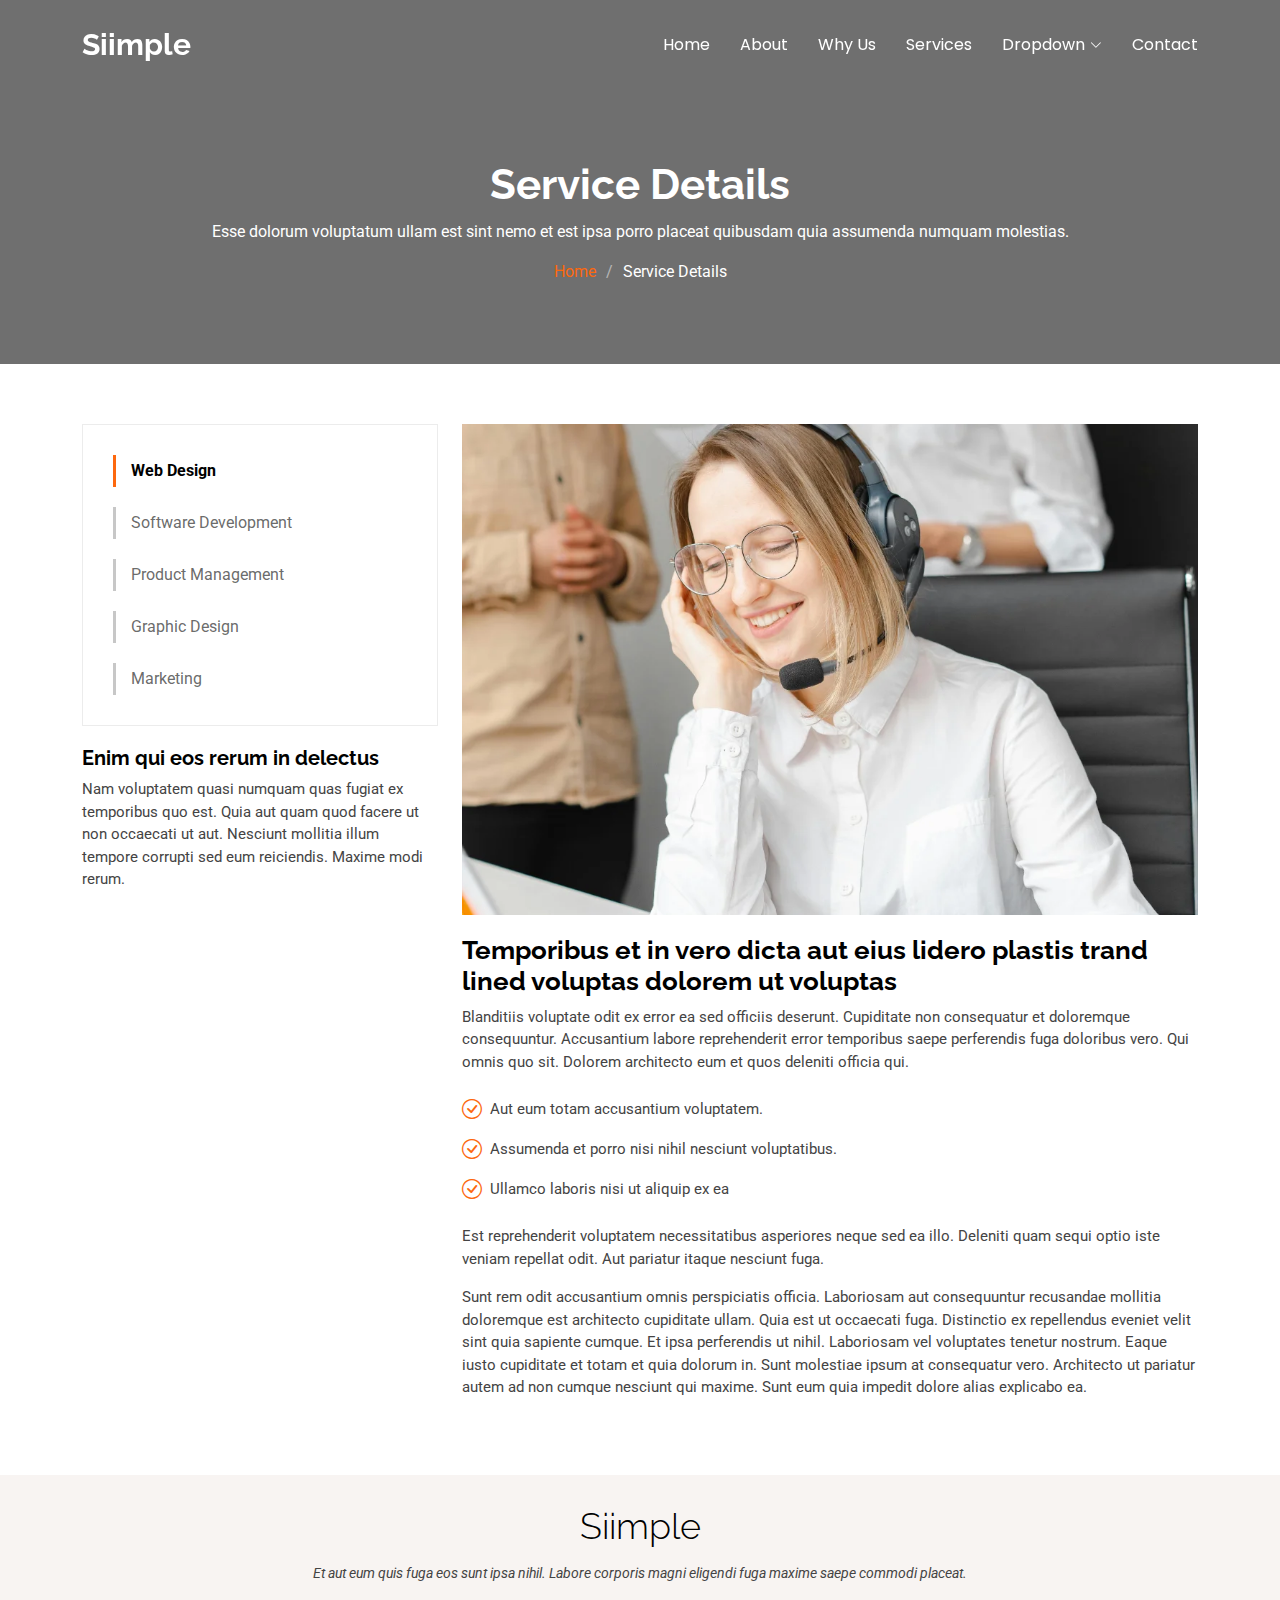
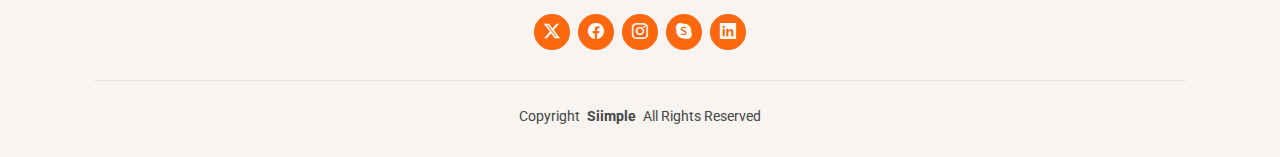
<file: service-details.html>
<!DOCTYPE html>
<html lang="en">

<head>
  <meta charset="utf-8">
  <meta content="width=device-width, initial-scale=1.0" name="viewport">
  <title>Service Details - GDE</title>
  <meta name="description" content="">
  <meta name="keywords" content="">

  <!-- Favicons -->
  <link href="assets/img/favicon.png" rel="icon">
  <link href="assets/img/apple-touch-icon.png" rel="apple-touch-icon">

  <!-- Fonts -->
  <link href="https://fonts.googleapis.com" rel="preconnect">
  <link href="https://fonts.gstatic.com" rel="preconnect" crossorigin>
  <link href="https://fonts.googleapis.com/css2?family=Roboto:ital,wght@0,100;0,300;0,400;0,500;0,700;0,900;1,100;1,300;1,400;1,500;1,700;1,900&family=Poppins:ital,wght@0,100;0,200;0,300;0,400;0,500;0,600;0,700;0,800;0,900;1,100;1,200;1,300;1,400;1,500;1,600;1,700;1,800;1,900&family=Raleway:ital,wght@0,100;0,200;0,300;0,400;0,500;0,600;0,700;0,800;0,900;1,100;1,200;1,300;1,400;1,500;1,600;1,700;1,800;1,900&display=swap" rel="stylesheet">

  <!-- Vendor CSS Files -->
  <link href="assets/vendor/bootstrap/css/bootstrap.min.css" rel="stylesheet">
  <link href="assets/vendor/bootstrap-icons/bootstrap-icons.css" rel="stylesheet">
  <link href="assets/vendor/aos/aos.css" rel="stylesheet">
  <link href="assets/vendor/glightbox/css/glightbox.min.css" rel="stylesheet">
  <link href="assets/vendor/swiper/swiper-bundle.min.css" rel="stylesheet">

  <!-- Main CSS File -->
  <link href="assets/css/main.css" rel="stylesheet">

</head>

<body class="service-details-page">

  <header id="header" class="header d-flex align-items-center fixed-top">
    <div class="container-fluid container-xl position-relative d-flex align-items-center justify-content-between">

      <a href="index.html" class="logo d-flex align-items-center">
        <!-- Uncomment the line below if you also wish to use an image logo -->
        <!-- <img src="assets/img/logo.webp" alt=""> -->
        <h1 class="sitename">Siimple</h1>
      </a>

      <nav id="navmenu" class="navmenu">
        <ul>
          <li><a href="#hero">Home</a></li>
          <li><a href="#about">About</a></li>
          <li><a href="#why-us">Why Us</a></li>
          <li><a href="#services">Services</a></li>
          <li class="dropdown"><a href="#"><span>Dropdown</span> <i class="bi bi-chevron-down toggle-dropdown"></i></a>
            <ul>
              <li><a href="#">Dropdown 1</a></li>
              <li class="dropdown"><a href="#"><span>Deep Dropdown</span> <i class="bi bi-chevron-down toggle-dropdown"></i></a>
                <ul>
                  <li><a href="#">Deep Dropdown 1</a></li>
                  <li><a href="#">Deep Dropdown 2</a></li>
                  <li><a href="#">Deep Dropdown 3</a></li>
                  <li><a href="#">Deep Dropdown 4</a></li>
                  <li><a href="#">Deep Dropdown 5</a></li>
                </ul>
              </li>
              <li><a href="#">Dropdown 2</a></li>
              <li><a href="#">Dropdown 3</a></li>
              <li><a href="#">Dropdown 4</a></li>
            </ul>
          </li>
          <li><a href="#contact">Contact</a></li>
        </ul>
        <i class="mobile-nav-toggle d-xl-none bi bi-list"></i>
      </nav>

    </div>
  </header>

  <main class="main">

    <!-- Page Title -->
    <div class="page-title dark-background">
      <div class="container position-relative">
        <h1>Service Details</h1>
        <p>Esse dolorum voluptatum ullam est sint nemo et est ipsa porro placeat quibusdam quia assumenda numquam molestias.</p>
        <nav class="breadcrumbs">
          <ol>
            <li><a href="index.html">Home</a></li>
            <li class="current">Service Details</li>
          </ol>
        </nav>
      </div>
    </div><!-- End Page Title -->

    <!-- Service Details Section -->
    <section id="service-details" class="service-details section">

      <div class="container">

        <div class="row gy-4">

          <div class="col-lg-4" data-aos="fade-up" data-aos-delay="100">
            <div class="services-list">
              <a href="#" class="active">Web Design</a>
              <a href="#">Software Development</a>
              <a href="#">Product Management</a>
              <a href="#">Graphic Design</a>
              <a href="#">Marketing</a>
            </div>

            <h4>Enim qui eos rerum in delectus</h4>
            <p>Nam voluptatem quasi numquam quas fugiat ex temporibus quo est. Quia aut quam quod facere ut non occaecati ut aut. Nesciunt mollitia illum tempore corrupti sed eum reiciendis. Maxime modi rerum.</p>
          </div>

          <div class="col-lg-8" data-aos="fade-up" data-aos-delay="200">
            <img src="assets/img/services/services-4.webp" alt="" class="img-fluid services-img">
            <h3>Temporibus et in vero dicta aut eius lidero plastis trand lined voluptas dolorem ut voluptas</h3>
            <p>
              Blanditiis voluptate odit ex error ea sed officiis deserunt. Cupiditate non consequatur et doloremque consequuntur. Accusantium labore reprehenderit error temporibus saepe perferendis fuga doloribus vero. Qui omnis quo sit. Dolorem architecto eum et quos deleniti officia qui.
            </p>
            <ul>
              <li><i class="bi bi-check-circle"></i> <span>Aut eum totam accusantium voluptatem.</span></li>
              <li><i class="bi bi-check-circle"></i> <span>Assumenda et porro nisi nihil nesciunt voluptatibus.</span></li>
              <li><i class="bi bi-check-circle"></i> <span>Ullamco laboris nisi ut aliquip ex ea</span></li>
            </ul>
            <p>
              Est reprehenderit voluptatem necessitatibus asperiores neque sed ea illo. Deleniti quam sequi optio iste veniam repellat odit. Aut pariatur itaque nesciunt fuga.
            </p>
            <p>
              Sunt rem odit accusantium omnis perspiciatis officia. Laboriosam aut consequuntur recusandae mollitia doloremque est architecto cupiditate ullam. Quia est ut occaecati fuga. Distinctio ex repellendus eveniet velit sint quia sapiente cumque. Et ipsa perferendis ut nihil. Laboriosam vel voluptates tenetur nostrum. Eaque iusto cupiditate et totam et quia dolorum in. Sunt molestiae ipsum at consequatur vero. Architecto ut pariatur autem ad non cumque nesciunt qui maxime. Sunt eum quia impedit dolore alias explicabo ea.
            </p>
          </div>

        </div>

      </div>

    </section><!-- /Service Details Section -->

  </main>

  <footer id="footer" class="footer light-background">
    <div class="container">
      <h3 class="sitename">Siimple</h3>
      <p>Et aut eum quis fuga eos sunt ipsa nihil. Labore corporis magni eligendi fuga maxime saepe commodi placeat.</p>
      <div class="social-links d-flex justify-content-center">
        <a href=""><i class="bi bi-twitter-x"></i></a>
        <a href=""><i class="bi bi-facebook"></i></a>
        <a href=""><i class="bi bi-instagram"></i></a>
        <a href=""><i class="bi bi-skype"></i></a>
        <a href=""><i class="bi bi-linkedin"></i></a>
      </div>
      <div class="container">
        <div class="copyright">
          <span>Copyright</span> <strong class="px-1 sitename">Siimple</strong> <span>All Rights Reserved</span>
        </div>

      </div>
    </div>
  </footer>

  <!-- Scroll Top -->
  <a href="#" id="scroll-top" class="scroll-top d-flex align-items-center justify-content-center"><i class="bi bi-arrow-up-short"></i></a>

  <!-- Preloader -->
  <div id="preloader"></div>

  <!-- Vendor JS Files -->
  <script src="assets/vendor/bootstrap/js/bootstrap.bundle.min.js"></script>
  <script src="assets/vendor/php-email-form/validate.js"></script>
  <script src="assets/vendor/aos/aos.js"></script>
  <script src="assets/vendor/glightbox/js/glightbox.min.js"></script>
  <script src="assets/vendor/swiper/swiper-bundle.min.js"></script>

  <!-- Main JS File -->
  <script src="assets/js/main.js"></script>

</body>

</html>
</file>
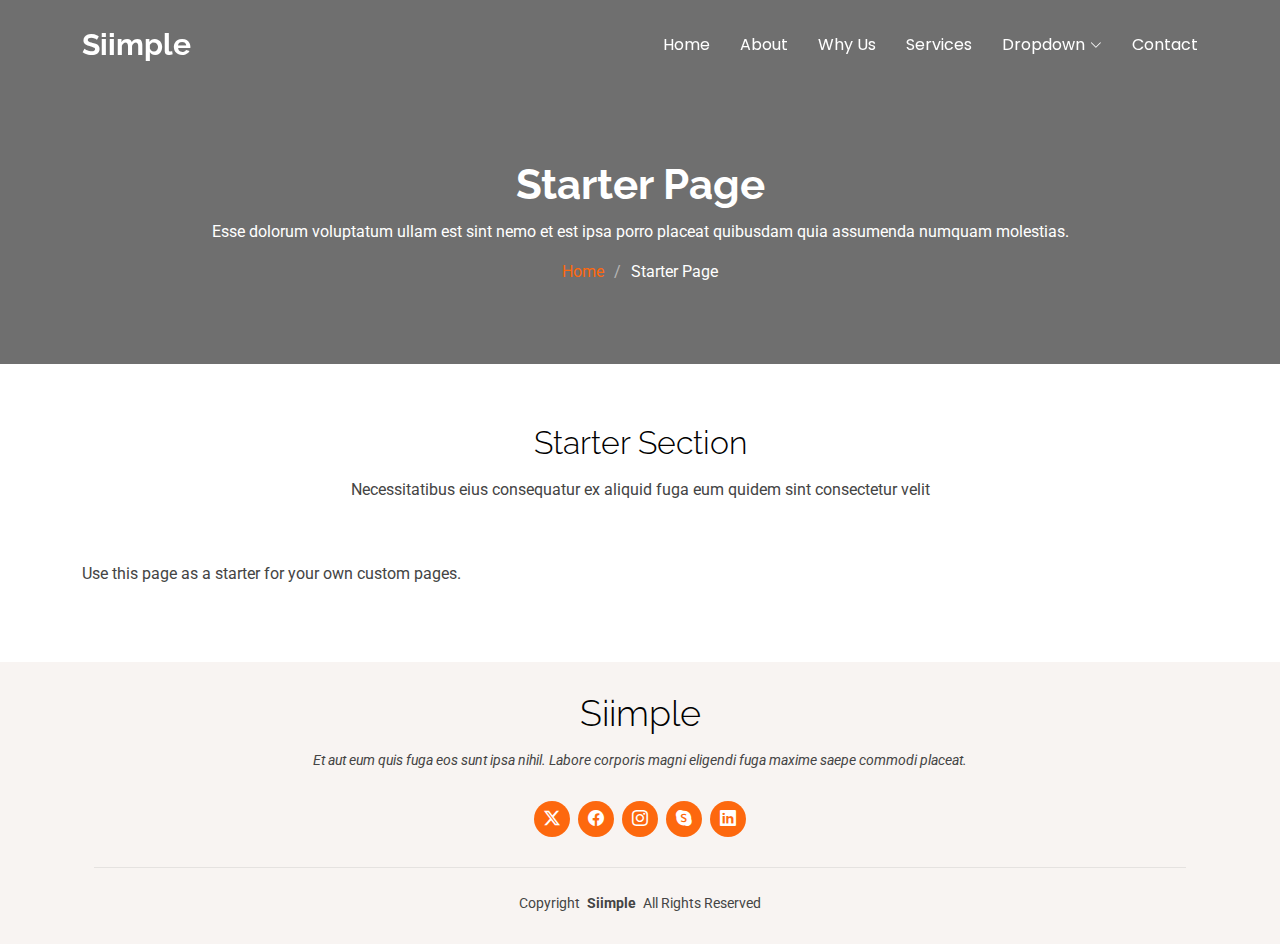
<file: starter-page.html>
<!DOCTYPE html>
<html lang="en">

<head>
  <meta charset="utf-8">
  <meta content="width=device-width, initial-scale=1.0" name="viewport">
  <title>Starter Page - GDE</title>
  <meta name="description" content="">
  <meta name="keywords" content="">

  <!-- Favicons -->
  <link href="assets/img/favicon.png" rel="icon">
  <link href="assets/img/apple-touch-icon.png" rel="apple-touch-icon">

  <!-- Fonts -->
  <link href="https://fonts.googleapis.com" rel="preconnect">
  <link href="https://fonts.gstatic.com" rel="preconnect" crossorigin>
  <link href="https://fonts.googleapis.com/css2?family=Roboto:ital,wght@0,100;0,300;0,400;0,500;0,700;0,900;1,100;1,300;1,400;1,500;1,700;1,900&family=Poppins:ital,wght@0,100;0,200;0,300;0,400;0,500;0,600;0,700;0,800;0,900;1,100;1,200;1,300;1,400;1,500;1,600;1,700;1,800;1,900&family=Raleway:ital,wght@0,100;0,200;0,300;0,400;0,500;0,600;0,700;0,800;0,900;1,100;1,200;1,300;1,400;1,500;1,600;1,700;1,800;1,900&display=swap" rel="stylesheet">

  <!-- Vendor CSS Files -->
  <link href="assets/vendor/bootstrap/css/bootstrap.min.css" rel="stylesheet">
  <link href="assets/vendor/bootstrap-icons/bootstrap-icons.css" rel="stylesheet">
  <link href="assets/vendor/aos/aos.css" rel="stylesheet">
  <link href="assets/vendor/glightbox/css/glightbox.min.css" rel="stylesheet">
  <link href="assets/vendor/swiper/swiper-bundle.min.css" rel="stylesheet">

  <!-- Main CSS File -->
  <link href="assets/css/main.css" rel="stylesheet">

</head>

<body class="starter-page-page">

  <header id="header" class="header d-flex align-items-center fixed-top">
    <div class="container-fluid container-xl position-relative d-flex align-items-center justify-content-between">

      <a href="index.html" class="logo d-flex align-items-center">
        <!-- Uncomment the line below if you also wish to use an image logo -->
        <!-- <img src="assets/img/logo.webp" alt=""> -->
        <h1 class="sitename">Siimple</h1>
      </a>

      <nav id="navmenu" class="navmenu">
        <ul>
          <li><a href="#hero">Home</a></li>
          <li><a href="#about">About</a></li>
          <li><a href="#why-us">Why Us</a></li>
          <li><a href="#services">Services</a></li>
          <li class="dropdown"><a href="#"><span>Dropdown</span> <i class="bi bi-chevron-down toggle-dropdown"></i></a>
            <ul>
              <li><a href="#">Dropdown 1</a></li>
              <li class="dropdown"><a href="#"><span>Deep Dropdown</span> <i class="bi bi-chevron-down toggle-dropdown"></i></a>
                <ul>
                  <li><a href="#">Deep Dropdown 1</a></li>
                  <li><a href="#">Deep Dropdown 2</a></li>
                  <li><a href="#">Deep Dropdown 3</a></li>
                  <li><a href="#">Deep Dropdown 4</a></li>
                  <li><a href="#">Deep Dropdown 5</a></li>
                </ul>
              </li>
              <li><a href="#">Dropdown 2</a></li>
              <li><a href="#">Dropdown 3</a></li>
              <li><a href="#">Dropdown 4</a></li>
            </ul>
          </li>
          <li><a href="#contact">Contact</a></li>
        </ul>
        <i class="mobile-nav-toggle d-xl-none bi bi-list"></i>
      </nav>

    </div>
  </header>

  <main class="main">

    <!-- Page Title -->
    <div class="page-title dark-background">
      <div class="container position-relative">
        <h1>Starter Page</h1>
        <p>Esse dolorum voluptatum ullam est sint nemo et est ipsa porro placeat quibusdam quia assumenda numquam molestias.</p>
        <nav class="breadcrumbs">
          <ol>
            <li><a href="index.html">Home</a></li>
            <li class="current">Starter Page</li>
          </ol>
        </nav>
      </div>
    </div><!-- End Page Title -->

    <!-- Starter Section Section -->
    <section id="starter-section" class="starter-section section">

      <!-- Section Title -->
      <div class="container section-title" data-aos="fade-up">
        <h2>Starter Section</h2>
        <p>Necessitatibus eius consequatur ex aliquid fuga eum quidem sint consectetur velit</p>
      </div><!-- End Section Title -->

      <div class="container" data-aos="fade-up">
        <p>Use this page as a starter for your own custom pages.</p>
      </div>

    </section><!-- /Starter Section Section -->

  </main>

  <footer id="footer" class="footer light-background">
    <div class="container">
      <h3 class="sitename">Siimple</h3>
      <p>Et aut eum quis fuga eos sunt ipsa nihil. Labore corporis magni eligendi fuga maxime saepe commodi placeat.</p>
      <div class="social-links d-flex justify-content-center">
        <a href=""><i class="bi bi-twitter-x"></i></a>
        <a href=""><i class="bi bi-facebook"></i></a>
        <a href=""><i class="bi bi-instagram"></i></a>
        <a href=""><i class="bi bi-skype"></i></a>
        <a href=""><i class="bi bi-linkedin"></i></a>
      </div>
      <div class="container">
        <div class="copyright">
          <span>Copyright</span> <strong class="px-1 sitename">Siimple</strong> <span>All Rights Reserved</span>
        </div>

      </div>
    </div>
  </footer>

  <!-- Scroll Top -->
  <a href="#" id="scroll-top" class="scroll-top d-flex align-items-center justify-content-center"><i class="bi bi-arrow-up-short"></i></a>

  <!-- Preloader -->
  <div id="preloader"></div>

  <!-- Vendor JS Files -->
  <script src="assets/vendor/bootstrap/js/bootstrap.bundle.min.js"></script>
  <script src="assets/vendor/php-email-form/validate.js"></script>
  <script src="assets/vendor/aos/aos.js"></script>
  <script src="assets/vendor/glightbox/js/glightbox.min.js"></script>
  <script src="assets/vendor/swiper/swiper-bundle.min.js"></script>

  <!-- Main JS File -->
  <script src="assets/js/main.js"></script>

</body>

</html>
</file>
<file: assets/css/main.css>
/*--------------------------------------------------------------
# Font & Color Variables
# Help: https://bootstrapmade.com/color-system/
--------------------------------------------------------------*/
/* Fonts */
:root {
  --default-font: "Roboto",  system-ui, -apple-system, "Segoe UI", Roboto, "Helvetica Neue", Arial, "Noto Sans", "Liberation Sans", sans-serif, "Apple Color Emoji", "Segoe UI Emoji", "Segoe UI Symbol", "Noto Color Emoji";
  --heading-font: "Raleway",  sans-serif;
  --nav-font: "Poppins",  sans-serif;
}

/* Global Colors - The following color variables are used throughout the website. Updating them here will change the color scheme of the entire website */
:root { 
  --background-color: #ffffff; /* Background color for the entire website, including individual sections */
  --default-color: #444444; /* Default color used for the majority of the text content across the entire website */
  --heading-color: #000000; /* Color for headings, subheadings and title throughout the website */
  --accent-color: #fd680e; /* Accent color that represents your brand on the website. It's used for buttons, links, and other elements that need to stand out */
  --surface-color: #ffffff; /* The surface color is used as a background of boxed elements within sections, such as cards, icon boxes, or other elements that require a visual separation from the global background. */
  --contrast-color: #ffffff; /* Contrast color for text, ensuring readability against backgrounds of accent, heading, or default colors. */
}

/* Nav Menu Colors - The following color variables are used specifically for the navigation menu. They are separate from the global colors to allow for more customization options */
:root {
  --nav-color: #ffffff;  /* The default color of the main navmenu links */
  --nav-hover-color: #fd680e; /* Applied to main navmenu links when they are hovered over or active */
  --nav-mobile-background-color: #0a0a0a; /* Used as the background color for mobile navigation menu */
  --nav-dropdown-background-color: #3b3b3b; /* Used as the background color for dropdown items that appear when hovering over primary navigation items */
  --nav-dropdown-color: #ffffff; /* Used for navigation links of the dropdown items in the navigation menu. */
  --nav-dropdown-hover-color: #fd680e; /* Similar to --nav-hover-color, this color is applied to dropdown navigation links when they are hovered over. */
}

/* Color Presets - These classes override global colors when applied to any section or element, providing reuse of the sam color scheme. */

.light-background {
  --background-color: #f8f4f2;
  --surface-color: #ffffff;
}

.dark-background {
  --background-color: #6f6f6f;
  --default-color: #ffffff;
  --heading-color: #ffffff;
  --surface-color: #898989;
  --contrast-color: #ffffff;
}

/* Smooth scroll */
:root {
  scroll-behavior: smooth;
}

/*--------------------------------------------------------------
# General Styling & Shared Classes
--------------------------------------------------------------*/
body {
  color: var(--default-color);
  background-color: var(--background-color);
  font-family: var(--default-font);
}

a {
  color: var(--accent-color);
  text-decoration: none;
  transition: 0.3s;
}

a:hover {
  color: color-mix(in srgb, var(--accent-color), transparent 25%);
  text-decoration: none;
}

h1,
h2,
h3,
h4,
h5,
h6 {
  color: var(--heading-color);
  font-family: var(--heading-font);
}

/* PHP Email Form Messages
------------------------------*/
.php-email-form .error-message {
  display: none;
  background: #df1529;
  color: #ffffff;
  text-align: left;
  padding: 15px;
  margin-bottom: 24px;
  font-weight: 600;
}

.php-email-form .sent-message {
  display: none;
  color: #ffffff;
  background: #059652;
  text-align: center;
  padding: 15px;
  margin-bottom: 24px;
  font-weight: 600;
}

.php-email-form .loading {
  display: none;
  background: var(--surface-color);
  text-align: center;
  padding: 15px;
  margin-bottom: 24px;
}

.php-email-form .loading:before {
  content: "";
  display: inline-block;
  border-radius: 50%;
  width: 24px;
  height: 24px;
  margin: 0 10px -6px 0;
  border: 3px solid var(--accent-color);
  border-top-color: var(--surface-color);
  animation: php-email-form-loading 1s linear infinite;
}

@keyframes php-email-form-loading {
  0% {
    transform: rotate(0deg);
  }

  100% {
    transform: rotate(360deg);
  }
}

/*--------------------------------------------------------------
# Global Header
--------------------------------------------------------------*/
.header {
  --background-color: rgba(0, 0, 0, 0);
  --default-color: #ffffff;
  --heading-color: #ffffff;
  color: var(--default-color);
  background-color: var(--background-color);
  padding: 15px 0;
  transition: all 0.5s;
  z-index: 997;
}

.header .logo {
  line-height: 1;
}

.header .logo img {
  max-height: 32px;
  margin-right: 8px;
}

.header .logo h1 {
  font-size: 30px;
  margin: 0;
  font-weight: 700;
  color: var(--heading-color);
}

.scrolled .header {
  box-shadow: 0px 0 18px rgba(0, 0, 0, 0.1);
}

/* Global Header on Scroll
------------------------------*/
.scrolled .header {
  --background-color: #6f6f6f;
}

/*--------------------------------------------------------------
# Navigation Menu
--------------------------------------------------------------*/
/* Navmenu - Desktop */
@media (min-width: 1200px) {
  .navmenu {
    padding: 0;
  }

  .navmenu ul {
    margin: 0;
    padding: 0;
    display: flex;
    list-style: none;
    align-items: center;
  }

  .navmenu li {
    position: relative;
  }

  .navmenu a,
  .navmenu a:focus {
    color: var(--nav-color);
    padding: 18px 15px;
    font-size: 16px;
    font-family: var(--nav-font);
    font-weight: 400;
    display: flex;
    align-items: center;
    justify-content: space-between;
    white-space: nowrap;
    transition: 0.3s;
  }

  .navmenu a i,
  .navmenu a:focus i {
    font-size: 12px;
    line-height: 0;
    margin-left: 5px;
    transition: 0.3s;
  }

  .navmenu li:last-child a {
    padding-right: 0;
  }

  .navmenu li:hover>a,
  .navmenu .active,
  .navmenu .active:focus {
    color: var(--nav-hover-color);
  }

  .navmenu .dropdown ul {
    margin: 0;
    padding: 10px 0;
    background: var(--nav-dropdown-background-color);
    display: block;
    position: absolute;
    visibility: hidden;
    left: 14px;
    top: 130%;
    opacity: 0;
    transition: 0.3s;
    border-radius: 4px;
    z-index: 99;
    box-shadow: 0px 0px 30px rgba(0, 0, 0, 0.1);
  }

  .navmenu .dropdown ul li {
    min-width: 200px;
  }

  .navmenu .dropdown ul a {
    padding: 10px 20px;
    font-size: 15px;
    text-transform: none;
    color: var(--nav-dropdown-color);
  }

  .navmenu .dropdown ul a i {
    font-size: 12px;
  }

  .navmenu .dropdown ul a:hover,
  .navmenu .dropdown ul .active:hover,
  .navmenu .dropdown ul li:hover>a {
    color: var(--nav-dropdown-hover-color);
  }

  .navmenu .dropdown:hover>ul {
    opacity: 1;
    top: 100%;
    visibility: visible;
  }

  .navmenu .dropdown .dropdown ul {
    top: 0;
    left: -90%;
    visibility: hidden;
  }

  .navmenu .dropdown .dropdown:hover>ul {
    opacity: 1;
    top: 0;
    left: -100%;
    visibility: visible;
  }
}

/* Navmenu - Mobile */
@media (max-width: 1199px) {
  .mobile-nav-toggle {
    color: var(--nav-color);
    font-size: 28px;
    line-height: 0;
    margin-right: 10px;
    cursor: pointer;
    transition: color 0.3s;
  }

  .navmenu {
    padding: 0;
    z-index: 9997;
  }

  .navmenu ul {
    display: none;
    list-style: none;
    position: absolute;
    inset: 60px 20px 20px 20px;
    padding: 10px 0;
    margin: 0;
    border-radius: 6px;
    background-color: var(--nav-mobile-background-color);
    overflow-y: auto;
    transition: 0.3s;
    z-index: 9998;
    box-shadow: 0px 0px 30px rgba(0, 0, 0, 0.1);
  }

  .navmenu a,
  .navmenu a:focus {
    color: var(--nav-dropdown-color);
    padding: 10px 20px;
    font-family: var(--nav-font);
    font-size: 17px;
    font-weight: 500;
    display: flex;
    align-items: center;
    justify-content: space-between;
    white-space: nowrap;
    transition: 0.3s;
  }

  .navmenu a i,
  .navmenu a:focus i {
    font-size: 12px;
    line-height: 0;
    margin-left: 5px;
    width: 30px;
    height: 30px;
    display: flex;
    align-items: center;
    justify-content: center;
    border-radius: 50%;
    transition: 0.3s;
    background-color: color-mix(in srgb, var(--accent-color), transparent 90%);
  }

  .navmenu a i:hover,
  .navmenu a:focus i:hover {
    background-color: var(--accent-color);
    color: var(--contrast-color);
  }

  .navmenu a:hover,
  .navmenu .active,
  .navmenu .active:focus {
    color: var(--nav-dropdown-hover-color);
  }

  .navmenu .active i,
  .navmenu .active:focus i {
    background-color: var(--accent-color);
    color: var(--contrast-color);
    transform: rotate(180deg);
  }

  .navmenu .dropdown ul {
    position: static;
    display: none;
    z-index: 99;
    padding: 10px 0;
    margin: 10px 20px;
    background-color: var(--nav-dropdown-background-color);
    border: 1px solid color-mix(in srgb, var(--default-color), transparent 90%);
    box-shadow: none;
    transition: all 0.5s ease-in-out;
  }

  .navmenu .dropdown ul ul {
    background-color: rgba(33, 37, 41, 0.1);
  }

  .navmenu .dropdown>.dropdown-active {
    display: block;
    background-color: rgba(33, 37, 41, 0.03);
  }

  .mobile-nav-active {
    overflow: hidden;
  }

  .mobile-nav-active .mobile-nav-toggle {
    color: #fff;
    position: absolute;
    font-size: 32px;
    top: 15px;
    right: 15px;
    margin-right: 0;
    z-index: 9999;
  }

  .mobile-nav-active .navmenu {
    position: fixed;
    overflow: hidden;
    inset: 0;
    background: rgba(33, 37, 41, 0.8);
    transition: 0.3s;
  }

  .mobile-nav-active .navmenu>ul {
    display: block;
  }
}

/*--------------------------------------------------------------
# Global Footer
--------------------------------------------------------------*/
.footer {
  color: var(--default-color);
  background-color: var(--background-color);
  font-size: 14px;
  text-align: center;
  padding: 30px 0;
  position: relative;
}

.footer h3 {
  font-size: 36px;
  font-weight: 300;
  position: relative;
  padding: 0;
  margin: 0 0 15px 0;
}

.footer p {
  font-size: 15;
  font-style: italic;
  padding: 0;
  margin: 0 0 30px 0;
}

.footer .social-links {
  margin: 0 0 30px 0;
}

.footer .social-links a {
  font-size: 16px;
  display: flex;
  align-items: center;
  justify-content: center;
  background: var(--accent-color);
  color: var(--contrast-color);
  line-height: 1;
  margin: 0 4px;
  border-radius: 50%;
  text-align: center;
  width: 36px;
  height: 36px;
  transition: 0.3s;
}

.footer .social-links a:hover {
  background: color-mix(in srgb, var(--accent-color), transparent 20%);
  text-decoration: none;
}

.footer .copyright {
  padding-top: 25px;
  border-top: 1px solid color-mix(in srgb, var(--default-color), transparent 90%);
}

.footer .credits {
  font-size: 13px;
  padding-top: 5px;
}

/*--------------------------------------------------------------
# Preloader
--------------------------------------------------------------*/
#preloader {
  position: fixed;
  inset: 0;
  z-index: 9999;
  overflow: hidden;
  background-color: var(--background-color);
  transition: all 0.6s ease-out;
}

#preloader:before {
  content: "";
  position: fixed;
  top: calc(50% - 30px);
  left: calc(50% - 30px);
  border: 6px solid var(--accent-color);
  border-top-color: color-mix(in srgb, var(--accent-color), transparent 90%);
  border-radius: 50%;
  width: 60px;
  height: 60px;
  animation: animate-preloader 1s linear infinite;
}

@keyframes animate-preloader {
  0% {
    transform: rotate(0deg);
  }

  100% {
    transform: rotate(360deg);
  }
}

/*--------------------------------------------------------------
# Scroll Top Button
--------------------------------------------------------------*/
.scroll-top {
  position: fixed;
  visibility: hidden;
  opacity: 0;
  right: 15px;
  bottom: -15px;
  z-index: 99999;
  background-color: var(--accent-color);
  width: 44px;
  height: 44px;
  border-radius: 50px;
  transition: all 0.4s;
}

.scroll-top i {
  font-size: 24px;
  color: var(--contrast-color);
  line-height: 0;
}

.scroll-top:hover {
  background-color: color-mix(in srgb, var(--accent-color), transparent 20%);
  color: var(--contrast-color);
}

.scroll-top.active {
  visibility: visible;
  opacity: 1;
  bottom: 15px;
}

/*--------------------------------------------------------------
# Disable aos animation delay on mobile devices
--------------------------------------------------------------*/
@media screen and (max-width: 768px) {
  [data-aos-delay] {
    transition-delay: 0 !important;
  }
}

/*--------------------------------------------------------------
# Global Page Titles & Breadcrumbs
--------------------------------------------------------------*/
.page-title {
  color: var(--default-color);
  background-color: var(--background-color);
  padding: 160px 0 80px 0;
  text-align: center;
  position: relative;
}

.page-title:before {
  content: "";
  background-color: color-mix(in srgb, var(--background-color), transparent 50%);
  position: absolute;
  inset: 0;
}

.page-title h1 {
  font-size: 42px;
  font-weight: 700;
  margin-bottom: 10px;
}

.page-title .breadcrumbs ol {
  display: flex;
  flex-wrap: wrap;
  list-style: none;
  justify-content: center;
  padding: 0;
  margin: 0;
  font-size: 16px;
  font-weight: 400;
}

.page-title .breadcrumbs ol li+li {
  padding-left: 10px;
}

.page-title .breadcrumbs ol li+li::before {
  content: "/";
  display: inline-block;
  padding-right: 10px;
  color: color-mix(in srgb, var(--default-color), transparent 50%);
}

/*--------------------------------------------------------------
# Global Sections
--------------------------------------------------------------*/
section,
.section {
  color: var(--default-color);
  background-color: var(--background-color);
  padding: 60px 0;
  scroll-margin-top: 78px;
  overflow: clip;
}

/*--------------------------------------------------------------
# Global Section Titles
--------------------------------------------------------------*/
.section-title {
  text-align: center;
  padding-bottom: 60px;
  position: relative;
}

.section-title h2 {
  font-size: 32px;
  font-weight: 300;
  margin-bottom: 15px;
}

.section-title p {
  margin-bottom: 0;
}

/*--------------------------------------------------------------
# Hero Section
--------------------------------------------------------------*/
.hero {
  width: 100%;
  min-height: 100vh;
  position: relative;
  padding: 80px 0;
  display: flex;
  align-items: center;
  justify-content: center;
}

.hero img {
  position: absolute;
  inset: 0;
  display: block;
  width: 100%;
  height: 100%;
  object-fit: cover;
  z-index: 1;
}

.hero .container {
  position: relative;
  z-index: 3;
}

.hero h2 {
  margin: 0;
  font-size: 48px;
  font-weight: 300;
}

.hero p {
  margin: 10px 0 0 0;
  font-size: 24px;
  color: var(--heading-color);
}

.hero .btn-get-started {
  color: var(--contrast-color);
  background: var(--accent-color);
  font-weight: 400;
  font-size: 16px;
  letter-spacing: 1px;
  display: inline-block;
  padding: 10px 40px;
  margin: 30px 0 0 0;
  border-radius: 50px;
  transition: 0.3s;
}

.hero .btn-get-started:hover {
  background: color-mix(in srgb, var(--accent-color) 90%, white 15%);
}

@media (max-width: 768px) {
  .hero h2 {
    font-size: 32px;
  }

  .hero p {
    font-size: 18px;
  }
}

/*--------------------------------------------------------------
# About Section
--------------------------------------------------------------*/
.about .inner-title {
  font-size: 2.75rem;
  font-weight: 700;
  margin: 30px 0;
}

@media (min-width: 991px) {
  .about .inner-title {
    max-width: 65%;
    margin: 0 0 80px 0;
  }
}

.about .our-story {
  padding: 40px;
  background-color: color-mix(in srgb, var(--default-color), transparent 96%);
}

@media (min-width: 991px) {
  .about .our-story {
    padding-right: 35%;
  }
}

.about .our-story h4 {
  text-transform: uppercase;
  font-size: 1.1rem;
  color: color-mix(in srgb, var(--default-color), transparent 50%);
}

.about .our-story h3 {
  font-size: 2.25rem;
  font-weight: 700;
  color: color-mix(in srgb, var(--default-color), transparent 20%);
}

.about .our-story p:last-child {
  margin-bottom: 0;
}

.about ul {
  list-style: none;
  padding: 0;
  font-size: 15px;
}

.about ul li {
  padding: 5px 0;
  display: flex;
  align-items: center;
}

.about ul i {
  font-size: 1.25rem;
  margin-right: 0.5rem;
  line-height: 1.2;
  color: var(--accent-color);
}

.about .watch-video i {
  font-size: 2rem;
  transition: 0.3s;
  color: var(--accent-color);
}

.about .watch-video a {
  font-weight: 600;
  color: color-mix(in srgb, var(--default-color), transparent 20%);
  margin-left: 8px;
  transition: 0.3s;
}

.about .watch-video:hover a {
  color: var(--accent-color);
}

.about .about-img {
  min-height: 400px;
  position: relative;
}

@media (min-width: 992px) {
  .about .about-img {
    position: absolute;
    top: 0;
    right: 0;
    min-height: 600px;
  }
}

.about .about-img img {
  position: absolute;
  inset: 0;
  display: block;
  width: 100%;
  height: 100%;
  object-fit: cover;
  object-position: center;
  z-index: 1;
}

/*--------------------------------------------------------------
# Why Us Section
--------------------------------------------------------------*/
.why-us .card-item {
  background-color: var(--surface-color);
  border: 1px solid color-mix(in srgb, var(--default-color), transparent 85%);
  position: relative;
  border-radius: 0;
}

.why-us .card-item .card-bg {
  min-height: 300px;
  position: relative;
}

.why-us .card-item .card-bg img {
  position: absolute;
  inset: 0;
  display: block;
  width: 100%;
  height: 100%;
  object-fit: cover;
  object-position: center;
  z-index: 1;
}

.why-us .card-item .card-body {
  padding: 30px;
}

.why-us .card-item h4 {
  font-weight: 700;
  font-size: 20px;
  margin-bottom: 15px;
}

.why-us .card-item p {
  color: color-mix(in srgb, var(--default-color), transparent 40%);
  margin: 0;
}

/*--------------------------------------------------------------
# Testimonials Section
--------------------------------------------------------------*/
.testimonials {
  background: color-mix(in srgb, var(--accent-color), transparent 96%);
  position: relative;
  overflow: hidden;
  /* Left Sidebar */
  /* Testimonials Carousel */
  /* Swiper Pagination */
  /* Responsive Styles */
}

.testimonials::before {
  content: "";
  position: absolute;
  top: -100px;
  right: -100px;
  width: 400px;
  height: 400px;
  background: radial-gradient(circle, color-mix(in srgb, var(--accent-color), transparent 85%) 0%, transparent 70%);
  pointer-events: none;
}

.testimonials::after {
  content: "";
  position: absolute;
  bottom: -150px;
  left: -150px;
  width: 500px;
  height: 500px;
  background: radial-gradient(circle, color-mix(in srgb, var(--accent-color), transparent 90%) 0%, transparent 70%);
  pointer-events: none;
}

.testimonials .testimonials-sidebar {
  height: 100%;
  display: flex;
  flex-direction: column;
  justify-content: center;
  padding-right: 40px;
}

.testimonials .testimonials-sidebar .avatar-stack {
  display: flex;
  align-items: center;
  margin-bottom: 32px;
}

.testimonials .testimonials-sidebar .avatar-stack .avatar {
  width: 48px;
  height: 48px;
  border-radius: 50%;
  object-fit: cover;
  border: 3px solid var(--surface-color);
  margin-left: -12px;
  box-shadow: 0 4px 12px rgba(0, 0, 0, 0.1);
  transition: transform 0.3s ease;
}

.testimonials .testimonials-sidebar .avatar-stack .avatar:first-child {
  margin-left: 0;
}

.testimonials .testimonials-sidebar .avatar-stack .avatar:hover {
  transform: scale(1.1) translateY(-4px);
  z-index: 5;
}

.testimonials .testimonials-sidebar .avatar-stack .avatar-count {
  display: inline-flex;
  align-items: center;
  justify-content: center;
  width: 48px;
  height: 48px;
  border-radius: 50%;
  background: var(--accent-color);
  color: var(--contrast-color);
  font-size: 12px;
  font-weight: 700;
  margin-left: -12px;
  border: 3px solid var(--surface-color);
  box-shadow: 0 4px 12px rgba(0, 0, 0, 0.1);
}

.testimonials .testimonials-sidebar .sidebar-content .satisfied-badge {
  display: inline-flex;
  align-items: center;
  gap: 8px;
  padding: 8px 16px;
  border-radius: 50px;
  font-size: 13px;
  font-weight: 600;
  text-transform: uppercase;
  letter-spacing: 1px;
  background: color-mix(in srgb, var(--accent-color), transparent 85%);
  color: var(--accent-color);
  margin-bottom: 24px;
}

.testimonials .testimonials-sidebar .sidebar-content .satisfied-badge i {
  font-size: 12px;
}

.testimonials .testimonials-sidebar .sidebar-content h3 {
  font-size: 32px;
  font-weight: 700;
  line-height: 1.3;
  color: var(--heading-color);
  margin-bottom: 16px;
}

.testimonials .testimonials-sidebar .sidebar-content p {
  font-size: 16px;
  line-height: 1.7;
  color: color-mix(in srgb, var(--default-color), transparent 30%);
  margin-bottom: 32px;
}

.testimonials .testimonials-sidebar .sidebar-content .btn-view-all {
  display: inline-flex;
  align-items: center;
  gap: 10px;
  padding: 14px 32px;
  border-radius: 50px;
  background: var(--accent-color);
  color: var(--contrast-color);
  font-size: 15px;
  font-weight: 600;
  transition: all 0.4s cubic-bezier(0.25, 0.46, 0.45, 0.94);
  box-shadow: 0 8px 24px color-mix(in srgb, var(--accent-color), transparent 60%);
}

.testimonials .testimonials-sidebar .sidebar-content .btn-view-all i {
  transition: transform 0.3s ease;
}

.testimonials .testimonials-sidebar .sidebar-content .btn-view-all:hover {
  background: color-mix(in srgb, var(--accent-color), var(--default-color) 15%);
  transform: translateY(-3px);
  box-shadow: 0 12px 32px color-mix(in srgb, var(--accent-color), transparent 50%);
}

.testimonials .testimonials-sidebar .sidebar-content .btn-view-all:hover i {
  transform: translateX(5px);
}

.testimonials .testimonials-carousel {
  padding-bottom: 60px;
}

.testimonials .testimonials-carousel .swiper-wrapper {
  height: auto !important;
}

.testimonials .testimonial-card {
  background: var(--surface-color);
  border-radius: 20px;
  padding: 32px;
  height: 100%;
  transition: all 0.4s cubic-bezier(0.25, 0.46, 0.45, 0.94);
  position: relative;
  overflow: hidden;
  border: 1px solid color-mix(in srgb, var(--default-color), transparent 90%);
}

.testimonials .testimonial-card::before {
  content: "";
  position: absolute;
  bottom: 0;
  left: 0;
  right: 0;
  height: 4px;
  background: linear-gradient(90deg, var(--accent-color), color-mix(in srgb, var(--accent-color), #9333ea 40%));
  opacity: 0;
  transition: opacity 0.4s ease;
}

.testimonials .testimonial-card:hover::before {
  opacity: 1;
}

.testimonials .testimonial-card:hover .quote-mark {
  transform: scale(1.15);
  background: var(--accent-color);
  color: var(--contrast-color);
}

.testimonials .testimonial-card .card-top {
  display: flex;
  justify-content: space-between;
  align-items: flex-start;
  margin-bottom: 24px;
}

.testimonials .testimonial-card .card-top .stars {
  display: flex;
  gap: 4px;
}

.testimonials .testimonial-card .card-top .stars i {
  color: #f59e0b;
  font-size: 16px;
}

.testimonials .testimonial-card .card-top .quote-mark {
  width: 44px;
  height: 44px;
  display: flex;
  align-items: center;
  justify-content: center;
  border-radius: 12px;
  background: color-mix(in srgb, var(--accent-color), transparent 88%);
  color: var(--accent-color);
  transition: all 0.4s ease;
}

.testimonials .testimonial-card .card-top .quote-mark i {
  font-size: 22px;
}

.testimonials .testimonial-card .testimonial-text {
  font-size: 16px;
  line-height: 1.75;
  color: color-mix(in srgb, var(--default-color), transparent 15%);
  margin-bottom: 28px;
  position: relative;
}

.testimonials .testimonial-card .author-info {
  display: flex;
  align-items: center;
  gap: 16px;
  padding-top: 20px;
  border-top: 1px solid color-mix(in srgb, var(--default-color), transparent 90%);
}

.testimonials .testimonial-card .author-info .author-img {
  width: 52px;
  height: 52px;
  border-radius: 50%;
  object-fit: cover;
  border: 3px solid color-mix(in srgb, var(--accent-color), transparent 75%);
}

.testimonials .testimonial-card .author-info .author-details h5 {
  font-size: 17px;
  font-weight: 600;
  color: var(--heading-color);
  margin: 0 0 4px;
}

.testimonials .testimonial-card .author-info .author-details span {
  font-size: 14px;
  color: color-mix(in srgb, var(--default-color), transparent 40%);
}

.testimonials .swiper-pagination {
  position: absolute;
  bottom: 0;
  left: 0;
  width: 100%;
  text-align: center;
}

.testimonials .swiper-pagination .swiper-pagination-bullet {
  width: 10px;
  height: 10px;
  background: color-mix(in srgb, var(--default-color), transparent 75%);
  opacity: 1;
  margin: 0 6px;
  border-radius: 50%;
  transition: all 0.4s ease;
}

.testimonials .swiper-pagination .swiper-pagination-bullet.swiper-pagination-bullet-active {
  width: 32px;
  border-radius: 10px;
  background: var(--accent-color);
}

@media (max-width: 1199px) {
  .testimonials .testimonials-sidebar {
    padding-right: 24px;
  }

  .testimonials .testimonials-sidebar .sidebar-content h3 {
    font-size: 28px;
  }

  .testimonials .testimonial-card {
    padding: 28px;
  }
}

@media (max-width: 991px) {
  .testimonials .testimonials-sidebar {
    padding-right: 0;
    padding-bottom: 48px;
    text-align: center;
  }

  .testimonials .testimonials-sidebar .avatar-stack {
    justify-content: center;
  }

  .testimonials .testimonials-sidebar .sidebar-content h3 {
    font-size: 26px;
  }

  .testimonials .testimonials-sidebar .sidebar-content p {
    max-width: 500px;
    margin-left: auto;
    margin-right: auto;
    margin-bottom: 24px;
  }
}

@media (max-width: 767px) {

  .testimonials .testimonials-sidebar .avatar-stack .avatar,
  .testimonials .testimonials-sidebar .avatar-stack .avatar-count {
    width: 42px;
    height: 42px;
  }

  .testimonials .testimonials-sidebar .sidebar-content .satisfied-badge {
    font-size: 12px;
    padding: 6px 14px;
  }

  .testimonials .testimonials-sidebar .sidebar-content h3 {
    font-size: 24px;
  }

  .testimonials .testimonials-sidebar .sidebar-content p {
    font-size: 15px;
  }

  .testimonials .testimonials-sidebar .sidebar-content .btn-view-all {
    padding: 12px 28px;
    font-size: 14px;
  }

  .testimonials .testimonial-card {
    padding: 24px;
  }

  .testimonials .testimonial-card .card-top .stars i {
    font-size: 14px;
  }

  .testimonials .testimonial-card .card-top .quote-mark {
    width: 40px;
    height: 40px;
  }

  .testimonials .testimonial-card .card-top .quote-mark i {
    font-size: 18px;
  }

  .testimonials .testimonial-card .testimonial-text {
    font-size: 15px;
    margin-bottom: 24px;
  }

  .testimonials .testimonial-card .author-info {
    gap: 12px;
    padding-top: 16px;
  }

  .testimonials .testimonial-card .author-info .author-img {
    width: 46px;
    height: 46px;
  }

  .testimonials .testimonial-card .author-info .author-details h5 {
    font-size: 15px;
  }

  .testimonials .testimonial-card .author-info .author-details span {
    font-size: 13px;
  }

  .testimonials .testimonials-carousel {
    padding-bottom: 50px;
  }
}

@media (max-width: 575px) {

  .testimonials::before,
  .testimonials::after {
    display: none;
  }

  .testimonials .testimonials-sidebar {
    padding-bottom: 40px;
  }

  .testimonials .testimonials-sidebar .avatar-stack {
    margin-bottom: 24px;
  }

  .testimonials .testimonials-sidebar .avatar-stack .avatar,
  .testimonials .testimonials-sidebar .avatar-stack .avatar-count {
    width: 38px;
    height: 38px;
    margin-left: -10px;
  }

  .testimonials .testimonials-sidebar .avatar-stack .avatar:first-child,
  .testimonials .testimonials-sidebar .avatar-stack .avatar-count:first-child {
    margin-left: 0;
  }

  .testimonials .testimonials-sidebar .avatar-stack .avatar-count {
    font-size: 11px;
  }

  .testimonials .testimonials-sidebar .sidebar-content h3 {
    font-size: 22px;
  }

  .testimonials .testimonials-sidebar .sidebar-content p {
    font-size: 14px;
  }

  .testimonials .testimonial-card {
    padding: 20px;
  }

  .testimonials .testimonial-card .card-top {
    margin-bottom: 20px;
  }

  .testimonials .testimonial-card .card-top .quote-mark {
    width: 36px;
    height: 36px;
    border-radius: 10px;
  }

  .testimonials .testimonial-card .card-top .quote-mark i {
    font-size: 16px;
  }

  .testimonials .testimonial-card .testimonial-text {
    font-size: 14px;
    line-height: 1.7;
    margin-bottom: 20px;
  }

  .testimonials .testimonial-card .author-info .author-img {
    width: 42px;
    height: 42px;
    border-width: 2px;
  }

  .testimonials .testimonial-card .author-info .author-details h5 {
    font-size: 14px;
  }

  .testimonials .testimonial-card .author-info .author-details span {
    font-size: 12px;
  }

  .testimonials .testimonials-carousel {
    padding-bottom: 45px;
  }

  .testimonials .swiper-pagination .swiper-pagination-bullet {
    width: 8px;
    height: 8px;
    margin: 0 5px;
  }

  .testimonials .swiper-pagination .swiper-pagination-bullet.swiper-pagination-bullet-active {
    width: 26px;
  }
}

/*--------------------------------------------------------------
# Contact Section
--------------------------------------------------------------*/
.contact .info-item i {
  font-size: 20px;
  color: var(--accent-color);
  font-size: 36px;
  display: flex;
  justify-content: center;
  align-items: center;
  border-radius: 4px;
  transition: all 0.3s ease-in-out;
}

.contact .info-item h3 {
  font-size: 24px;
  font-weight: 700;
  margin: 20px 0;
}

.contact .info-item p {
  padding: 0;
  margin-bottom: 0;
  font-size: 14px;
}

@media (min-width: 992px) {
  .contact .info-item.info-item-borders {
    border-left: 1px solid color-mix(in srgb, var(--default-color), transparent 85%);
    border-right: 1px solid color-mix(in srgb, var(--default-color), transparent 85%);
  }
}

.contact .php-email-form {
  box-shadow: 0px 0px 20px rgba(0, 0, 0, 0.1);
  padding: 30px;
  margin-top: 30px;
}

@media (max-width: 575px) {
  .contact .php-email-form {
    padding: 20px;
  }
}

.contact .php-email-form input[type=text],
.contact .php-email-form input[type=email],
.contact .php-email-form textarea {
  font-size: 14px;
  padding: 10px 15px;
  box-shadow: none;
  border-radius: 0;
  color: var(--default-color);
  background-color: color-mix(in srgb, var(--background-color), transparent 50%);
  border-color: color-mix(in srgb, var(--default-color), transparent 80%);
}

.contact .php-email-form input[type=text]:focus,
.contact .php-email-form input[type=email]:focus,
.contact .php-email-form textarea:focus {
  border-color: var(--accent-color);
}

.contact .php-email-form input[type=text]::placeholder,
.contact .php-email-form input[type=email]::placeholder,
.contact .php-email-form textarea::placeholder {
  color: color-mix(in srgb, var(--default-color), transparent 70%);
}

.contact .php-email-form button[type=submit] {
  color: var(--contrast-color);
  background: var(--accent-color);
  border: 0;
  padding: 10px 30px;
  transition: 0.4s;
  border-radius: 50px;
}

.contact .php-email-form button[type=submit]:hover {
  background: color-mix(in srgb, var(--accent-color), transparent 20%);
}

/*--------------------------------------------------------------
# Service Details Section
--------------------------------------------------------------*/
.service-details .services-list {
  background-color: var(--surface-color);
  padding: 10px 30px;
  border: 1px solid color-mix(in srgb, var(--default-color), transparent 90%);
  margin-bottom: 20px;
}

.service-details .services-list a {
  display: block;
  line-height: 1;
  padding: 8px 0 8px 15px;
  border-left: 3px solid color-mix(in srgb, var(--default-color), transparent 70%);
  margin: 20px 0;
  color: color-mix(in srgb, var(--default-color), transparent 20%);
  transition: 0.3s;
}

.service-details .services-list a.active {
  color: var(--heading-color);
  font-weight: 700;
  border-color: var(--accent-color);
}

.service-details .services-list a:hover {
  border-color: var(--accent-color);
}

.service-details .services-img {
  margin-bottom: 20px;
}

.service-details h3 {
  font-size: 26px;
  font-weight: 700;
}

.service-details h4 {
  font-size: 20px;
  font-weight: 700;
}

.service-details p {
  font-size: 15px;
}

.service-details ul {
  list-style: none;
  padding: 0;
  font-size: 15px;
}

.service-details ul li {
  padding: 5px 0;
  display: flex;
  align-items: center;
}

.service-details ul i {
  font-size: 20px;
  margin-right: 8px;
  color: var(--accent-color);
}

/*--------------------------------------------------------------
# Starter Section Section
--------------------------------------------------------------*/
.starter-section {
  /* Add your styles here */
}
</file>
